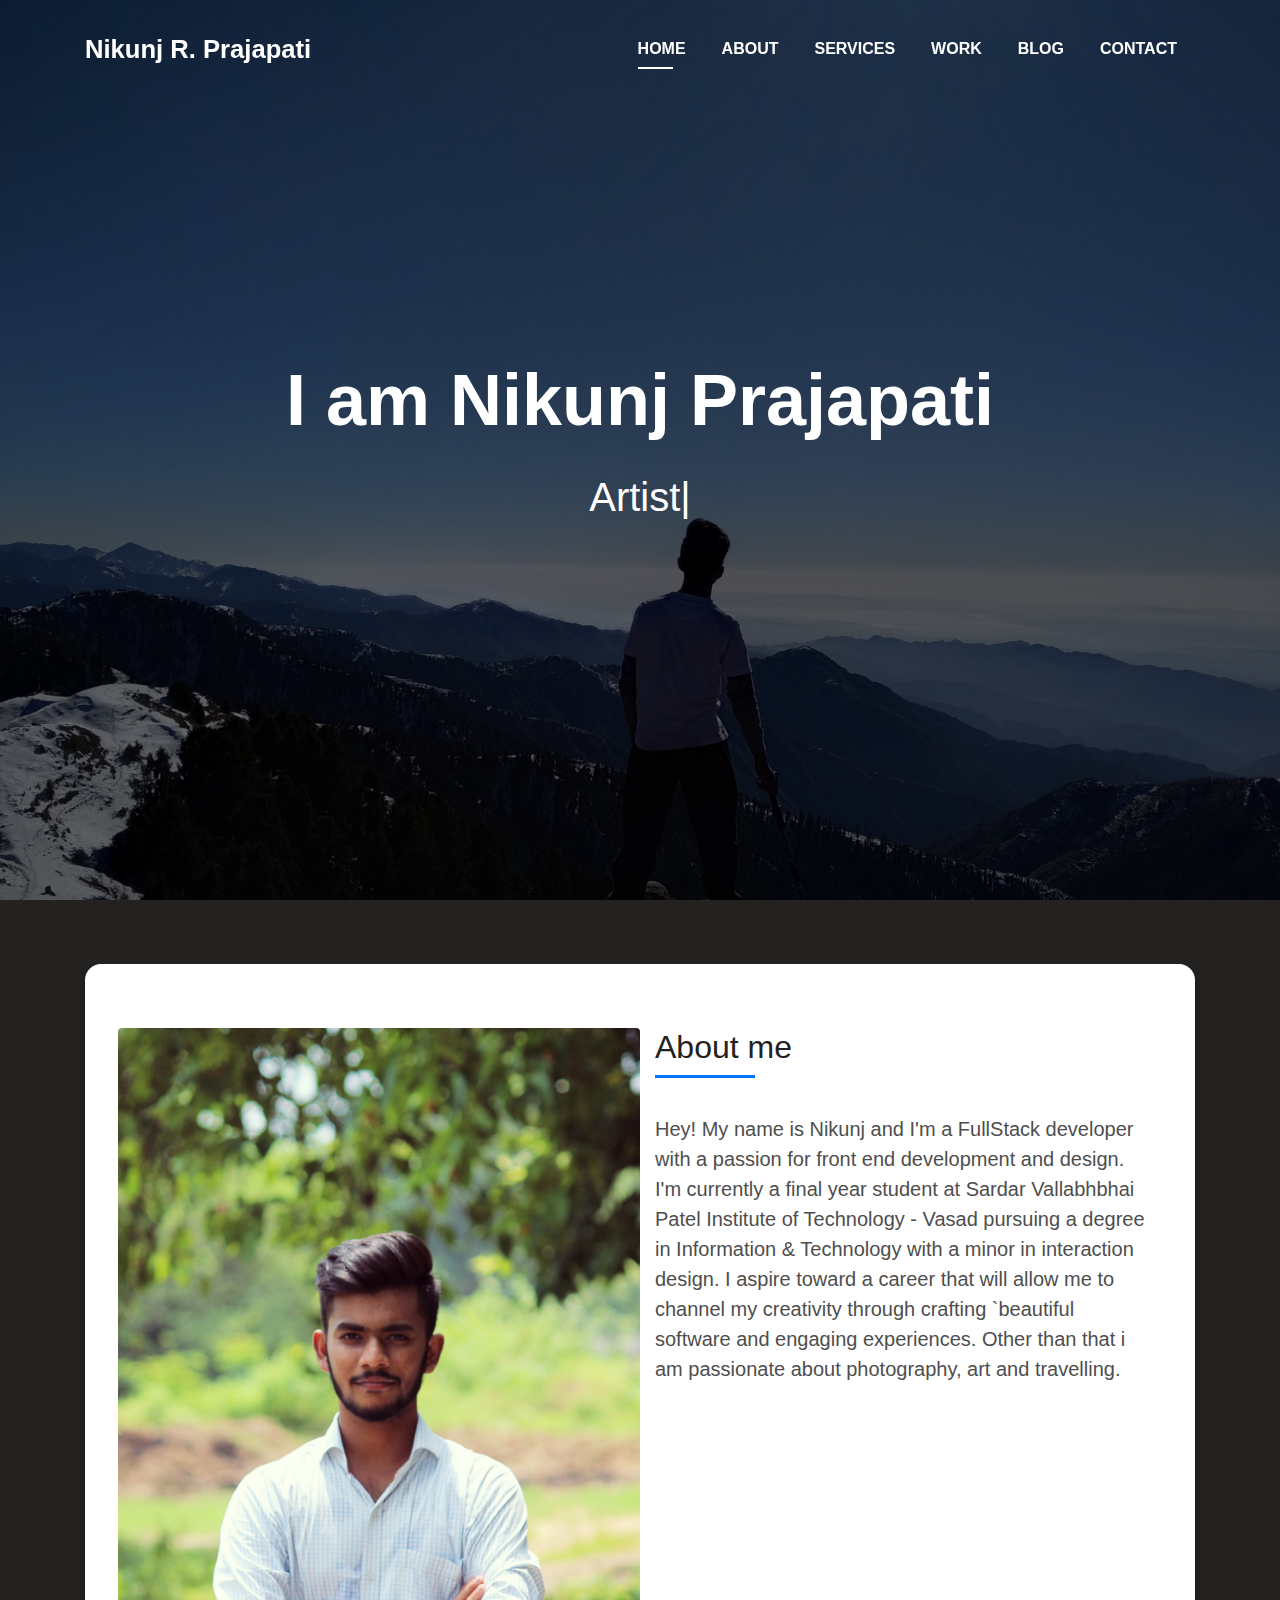
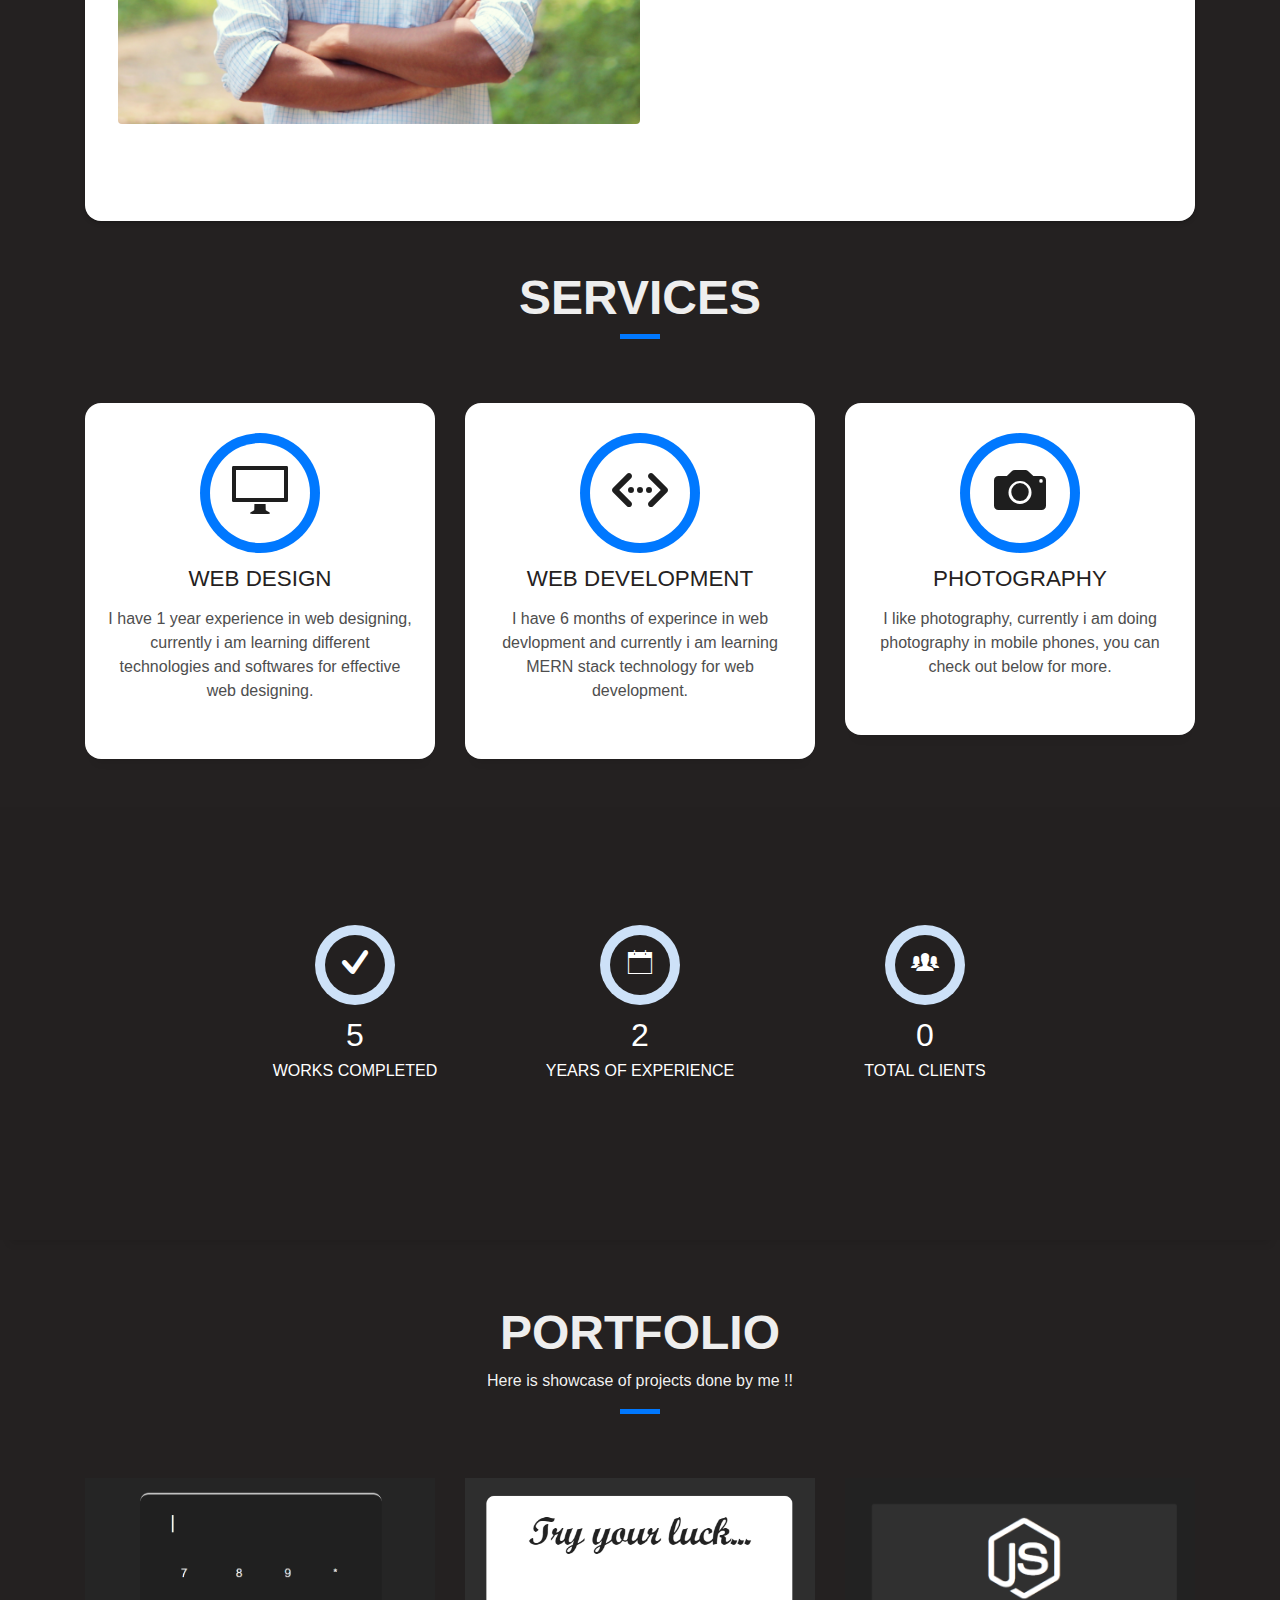
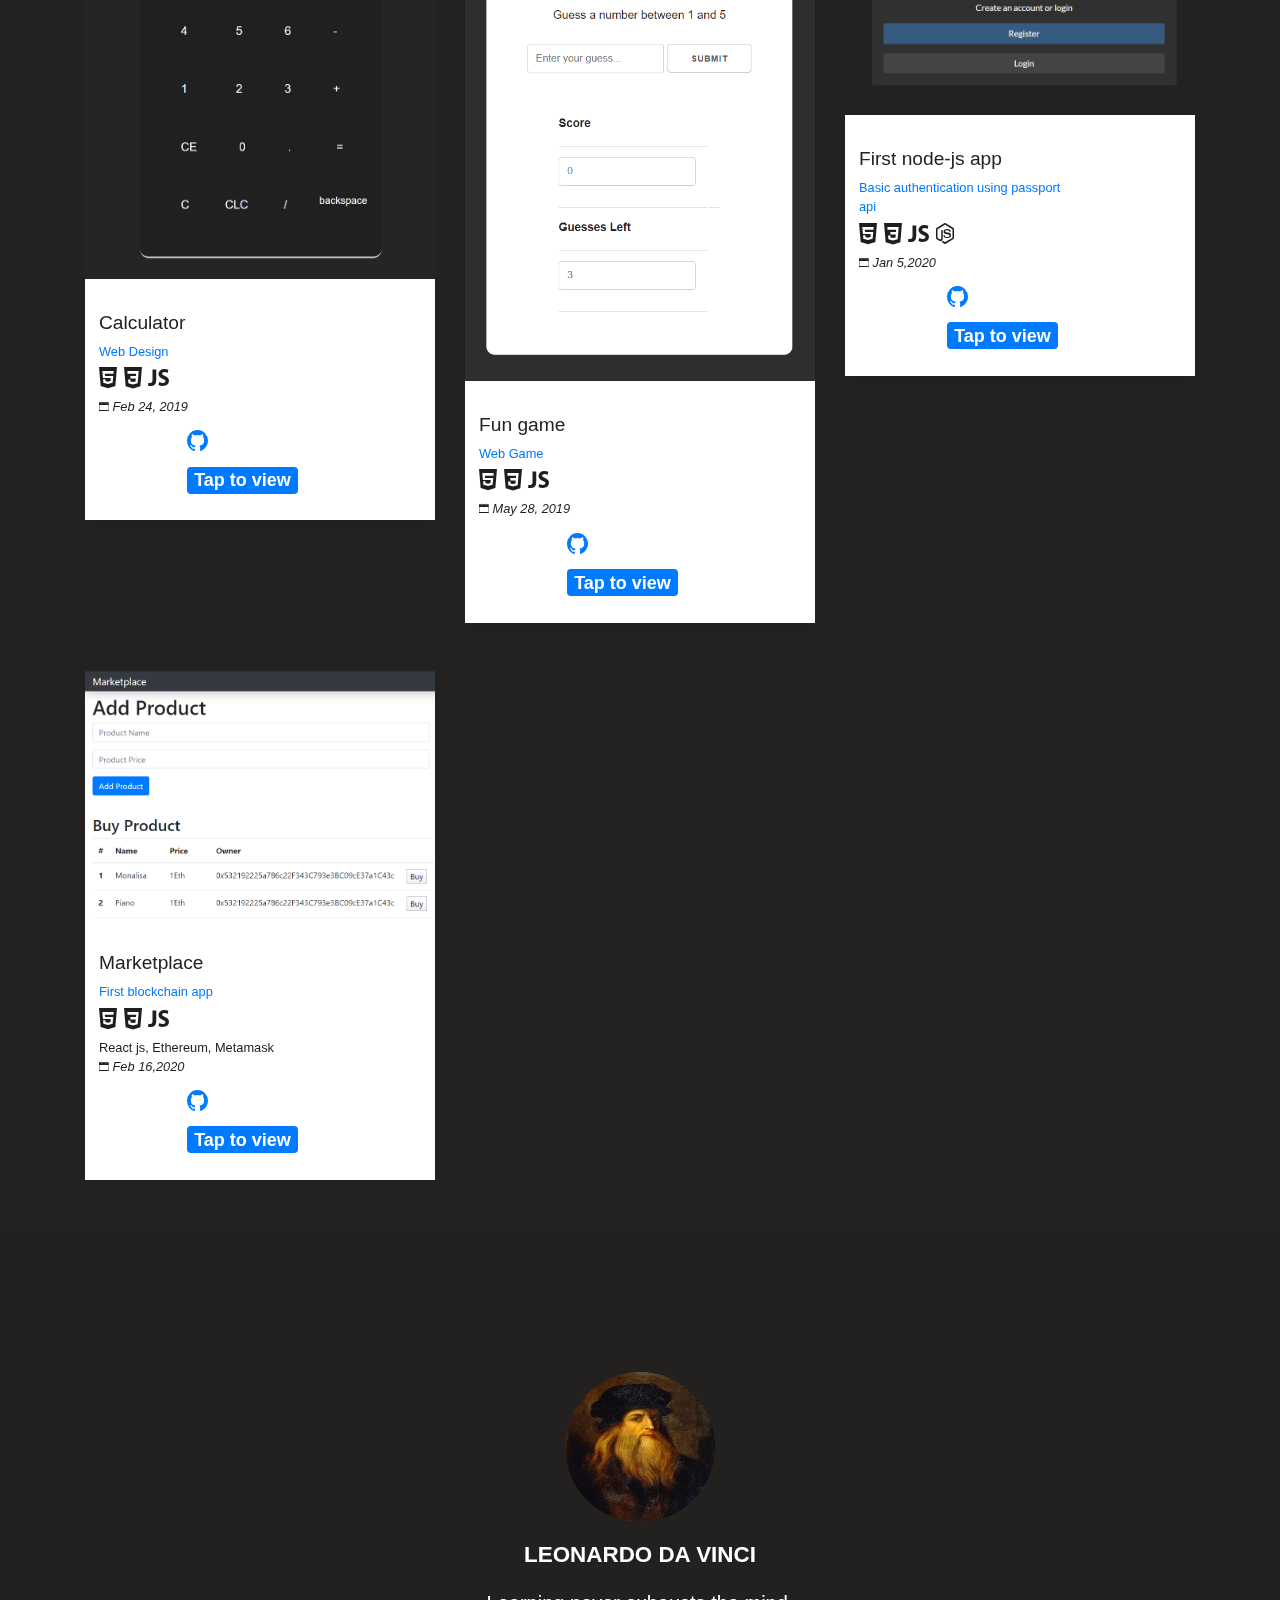
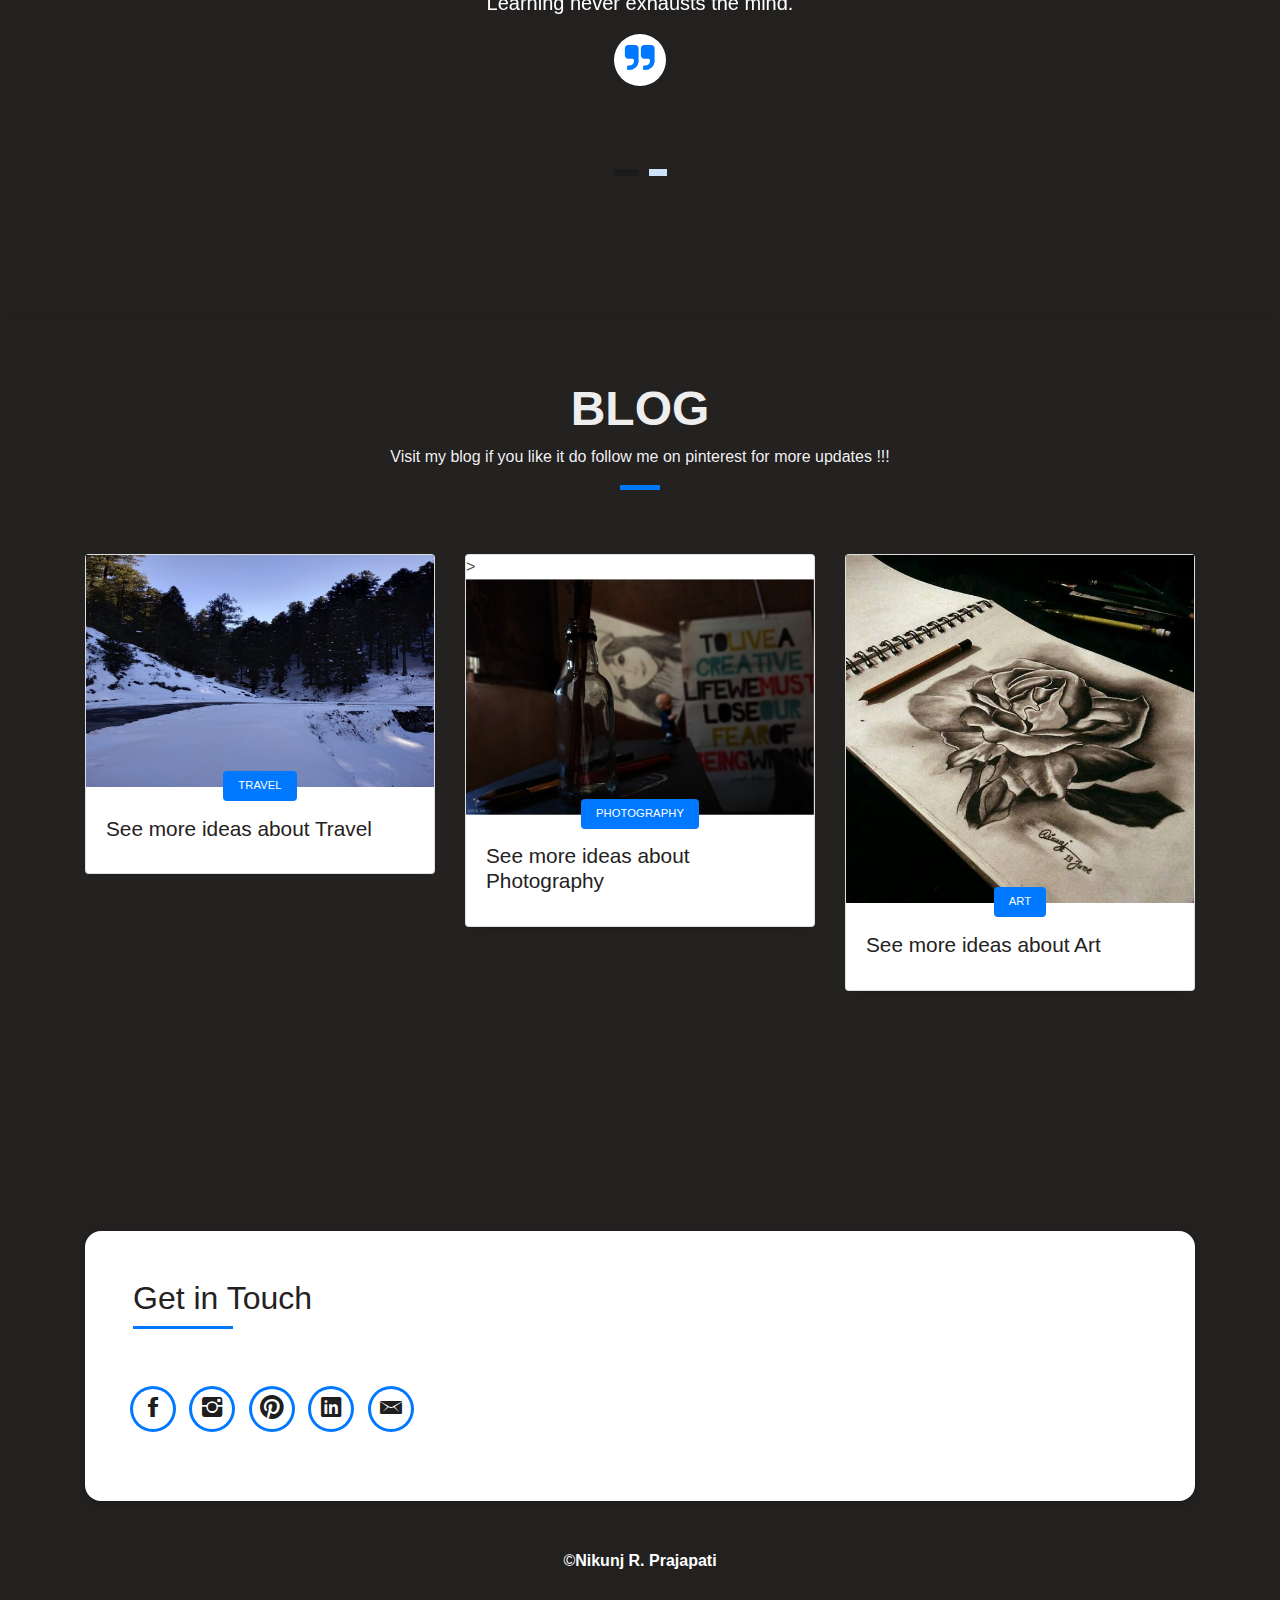
<file: index.html>
<!DOCTYPE html>
<html lang="en">
  <head>
    <meta charset="utf-8" />
    <title>Nikunj Prajapati</title>
    <meta content="width=device-width, initial-scale=1.0" name="viewport" />
    <meta content="" name="keywords" />
    <meta content="" name="description" />

    <!-- Favicons -->
    <link href="img/favicon.png" rel="icon" />
    <link href="img/apple-touch-icon.png" rel="apple-touch-icon" />

    <!-- Bootstrap CSS File -->
    <link href="lib/bootstrap/css/bootstrap.min.css" rel="stylesheet" />

    <!-- Libraries CSS Files -->
    <link href="lib/font-awesome/css/font-awesome.min.css" rel="stylesheet" />
    <link href="lib/animate/animate.min.css" rel="stylesheet" />
    <link href="lib/ionicons/css/ionicons.min.css" rel="stylesheet" />
    <link href="lib/owlcarousel/assets/owl.carousel.min.css" rel="stylesheet" />
    <link href="lib/lightbox/css/lightbox.min.css" rel="stylesheet" />

    <!-- Main Stylesheet File -->
    <link href="css/style.css" rel="stylesheet" />

    <script
      type="text/javascript"
      async
      defer
      src="//assets.pinterest.com/js/pinit.js"
    ></script>
  </head>

  <body id="page-top">
    <!--/ Nav Star /-->
    <nav
      class="navbar navbar-b navbar-trans navbar-expand-md fixed-top"
      id="mainNav"
    >
      <div class="container">
        <a class="navbar-brand js-scroll" href="#page-top"
          >Nikunj R. Prajapati</a
        >
        <button
          class="navbar-toggler collapsed"
          type="button"
          data-toggle="collapse"
          data-target="#navbarDefault"
          aria-controls="navbarDefault"
          aria-expanded="false"
          aria-label="Toggle navigation"
        >
          <span></span>
          <span></span>
          <span></span>
        </button>
        <div
          class="navbar-collapse collapse justify-content-end"
          id="navbarDefault"
        >
          <ul class="navbar-nav">
            <li class="nav-item">
              <a class="nav-link js-scroll active" href="#home">Home</a>
            </li>
            <li class="nav-item">
              <a class="nav-link js-scroll" href="#about">About</a>
            </li>
            <li class="nav-item">
              <a class="nav-link js-scroll" href="#service">Services</a>
            </li>
            <li class="nav-item">
              <a class="nav-link js-scroll" href="#work">Work</a>
            </li>
            <li class="nav-item">
              <a class="nav-link js-scroll" href="#blog">Blog</a>
            </li>
            <li class="nav-item">
              <a class="nav-link js-scroll" href="#contact">Contact</a>
            </li>
          </ul>
        </div>
      </div>
    </nav>
    <!--/ Nav End /-->

    <!--/ Intro Skew Star /-->
    <div
      id="home"
      class="intro route bg-image"
      style="background-image: url(img/intro-bg.jpg)"
    >
      <div class="overlay-itro"></div>
      <div class="intro-content display-table">
        <div class="table-cell">
          <div class="container">
            <h1 class="intro-title mb-4">I am Nikunj Prajapati</h1>
            <p class="intro-subtitle">
              <span class="text-slider-items"
                >Artist,Photographer,Web Developer,Web Designer,Coder</span
              ><strong class="text-slider"></strong>
            </p>
          </div>
        </div>
      </div>
    </div>
    <!--/ Intro Skew End /-->

    <section id="about" class="about-mf sect-pt4 route">
      <div class="container">
        <div class="row">
          <div class="col-sm-12">
            <div class="box-shadow-full">
              <div class="row">
                <div class="col-md-6">
                  <div class="row">
                    <div>
                      <div class="about-img">
                        <img
                          src="img/testimonial-2.jpg"
                          class="img-fluid rounded b-shadow-a"
                          alt=""
                        />
                      </div>
                    </div>
                    <div class="col-sm-6 col-md-7"></div>
                  </div>
                </div>
                <div class="col-md-6">
                  <div class="about-me pt-4 pt-md-0">
                    <div class="title-box-2">
                      <h5 class="title-left">
                        About me
                      </h5>
                    </div>
                    <p class="lead">
                      Hey! My name is Nikunj and I'm a FullStack developer with
                      a passion for front end development and design. I'm
                      currently a final year student at Sardar Vallabhbhai Patel
                      Institute of Technology - Vasad pursuing a degree in
                      Information & Technology with a minor in interaction
                      design. I aspire toward a career that will allow me to
                      channel my creativity through crafting `beautiful software
                      and engaging experiences. Other than that i am passionate
                      about photography, art and travelling.
                    </p>
                  </div>
                </div>
              </div>
            </div>
          </div>
        </div>
      </div>
    </section>

    <section id="service" class="services-mf route">
      <div class="container">
        <div class="row">
          <div class="col-sm-12">
            <div class="title-box text-center">
              <h3 class="title-a">
                Services
              </h3>

              <div class="line-mf"></div>
            </div>
          </div>
        </div>
        <div class="row">
          <div class="col-md-4">
            <div class="service-box">
              <div class="service-ico">
                <span class="ico-circle"><i class="ion-monitor"></i></span>
              </div>
              <div class="service-content">
                <h2 class="s-title">Web Design</h2>
                <p class="s-description text-center">
                  I have 1 year experience in web designing, currently i am
                  learning different technologies and softwares for effective
                  web designing.
                </p>
              </div>
            </div>
          </div>
          <div class="col-md-4">
            <div class="service-box">
              <div class="service-ico">
                <span class="ico-circle"><i class="ion-code-working"></i></span>
              </div>
              <div class="service-content">
                <h2 class="s-title">Web Development</h2>
                <p class="s-description text-center">
                  I have 6 months of experince in web devlopment and currently i
                  am learning MERN stack technology for web development.
                </p>
              </div>
            </div>
          </div>
          <div class="col-md-4">
            <div class="service-box">
              <div class="service-ico">
                <span class="ico-circle"><i class="ion-camera"></i></span>
              </div>
              <div class="service-content">
                <h2 class="s-title">Photography</h2>
                <p class="s-description text-center">
                  I like photography, currently i am doing photography in mobile
                  phones, you can check out below for more.
                </p>
              </div>
            </div>
          </div>
        </div>
      </div>
    </section>
    <!--/ Section Services End /-->

    <div
      class="section-counter paralax-mf bg-image"
      style="background-image: url(img/counters-bg.jpg)"
    >
      <div class="overlay-mf"></div>
      <div class="container">
        <div class="row" style="justify-content: center;">
          <div class="col-sm-3 col-lg-3">
            <div class="counter-box counter-box pt-4 pt-md-0">
              <div class="counter-ico">
                <span class="ico-circle"
                  ><i class="ion-checkmark-round"></i
                ></span>
              </div>
              <div class="counter-num">
                <p class="counter">5</p>
                <span class="counter-text">WORKS COMPLETED</span>
              </div>
            </div>
          </div>
          <div class="col-sm-3 col-lg-3">
            <div class="counter-box pt-4 pt-md-0">
              <div class="counter-ico">
                <span class="ico-circle"
                  ><i class="ion-ios-calendar-outline"></i
                ></span>
              </div>
              <div class="counter-num">
                <p class="counter">2</p>
                <span class="counter-text">YEARS OF EXPERIENCE</span>
              </div>
            </div>
          </div>
          <div class="col-sm-3 col-lg-3">
            <div class="counter-box pt-4 pt-md-0">
              <div class="counter-ico">
                <span class="ico-circle"><i class="ion-ios-people"></i></span>
              </div>
              <div class="counter-num">
                <p class="counter">0</p>
                <span class="counter-text">TOTAL CLIENTS</span>
              </div>
            </div>
          </div>
        </div>
      </div>
    </div>

    <!--/ Section Portfolio Star /-->
    <section id="work" class="portfolio-mf sect-pt4 route">
      <div class="container">
        <div class="row">
          <div class="col-sm-12">
            <div class="title-box text-center">
              <h3 class="title-a">
                Portfolio
              </h3>
              <p class="subtitle-a">
                Here is showcase of projects done by me !!
              </p>
              <div class="line-mf"></div>
            </div>
          </div>
        </div>
        <div class="row">
          <div class="col-md-4">
            <div class="work-box">
              <a href="img/work-1.PNG" data-lightbox="gallery-mf">
                <div class="work-img">
                  <img src="img/work-1.PNG" alt="" class="img-fluid" />
                </div>
                <div class="work-content">
                  <div class="row">
                    <div class="col-sm-8">
                      <h2 class="w-title">Calculator</h2>
                      <div class="w-more">
                        <span class="w-ctegory">Web Design</span>
                        <div class="tech-content">
                          <i class="ion-social-html5"></i>
                          <i class="ion-social-css3"></i>
                          <i class="ion-social-javascript"></i>
                        </div>
                        <div></div>
                        <i class="ion-ios-calendar-outline"> Feb 24, 2019</i>

                        <div class="tap-to-view">
                          <a
                            href="https://leo1612d.github.io/Calculator16/"
                            class="text-primary"
                            target="_blank"
                          >
                            <i class="ion-social-github"></i>
                            <span class="badge badge-primary">
                              Tap to view</span
                            >
                          </a>
                        </div>
                      </div>
                    </div>
                  </div>
                </div>
              </a>
            </div>
          </div>
          <div class="col-md-4">
            <div class="work-box">
              <a href="img/work-2.PNG" data-lightbox="gallery-mf">
                <div class="work-img">
                  <img src="img/work-2.PNG" alt="" class="img-fluid" />
                </div>
                <div class="work-content">
                  <div class="row">
                    <div class="col-sm-8">
                      <h2 class="w-title">Fun game</h2>
                      <div class="w-more">
                        <span class="w-ctegory">Web Game</span>
                        <div class="tech-content">
                          <i class="ion-social-html5"></i>
                          <i class="ion-social-css3"></i>
                          <i class="ion-social-javascript"></i>
                        </div>
                        <div></div>
                        <i class="ion-ios-calendar-outline"> May 28, 2019</i>

                        <div class="tap-to-view">
                          <a
                            href="https://leo1612d.github.io/nick16/"
                            class="text-primary"
                            target="_blank"
                          >
                            <i class="ion-social-github"></i>
                            <span class="badge badge-primary">
                              Tap to view</span
                            >
                          </a>
                        </div>
                      </div>
                    </div>
                  </div>
                </div>
              </a>
            </div>
          </div>
          <div class="col-md-4">
            <div class="work-box">
              <a href="img/work-3.PNG" data-lightbox="gallery-mf">
                <div class="work-img">
                  <img src="img/work-3.PNG" alt="" class="img-fluid" />
                </div>
                <div class="work-content">
                  <div class="row">
                    <div class="col-sm-8">
                      <h2 class="w-title">First node-js app</h2>
                      <div class="w-more">
                        <span class="w-ctegory"
                          >Basic authentication using passport api</span
                        >
                        <div class="tech-content">
                          <i class="ion-social-html5"></i>
                          <i class="ion-social-css3"></i>
                          <i class="ion-social-javascript"></i>
                          <i class="ion-social-nodejs"></i>
                        </div>
                        <div></div>
                        <i class="ion-ios-calendar-outline"> Jan 5,2020</i>

                        <div class="tap-to-view">
                          <a
                            href="https://nameless-dawn-22498.herokuapp.com/"
                            class="text-primary"
                            target="_blank"
                          >
                            <i class="ion-social-github"></i>
                            <span class="badge badge-primary">
                              Tap to view</span
                            >
                          </a>
                        </div>
                      </div>
                    </div>
                  </div>
                </div>
              </a>
            </div>
          </div>
          <div class="col-md-4">
            <div class="work-box">
              <a href="img/work-4.PNG" data-lightbox="gallery-mf">
                <div class="work-img">
                  <img src="img/work-4.PNG" alt="" class="img-fluid" />
                </div>
                <div class="work-content">
                  <div class="row">
                    <div class="col-sm-8">
                      <h2 class="w-title">Marketplace</h2>
                      <div class="w-more">
                        <span class="w-ctegory">First blockchain app</span>
                        <div class="tech-content">
                          <i class="ion-social-html5"></i>
                          <i class="ion-social-css3"></i>
                          <i class="ion-social-javascript"></i>
                        </div>
                        <div>
                          React js, Ethereum, Metamask
                        </div>
                        <div></div>
                        <i class="ion-ios-calendar-outline"> Feb 16,2020</i>

                        <div class="tap-to-view">
                          <a
                            href="https://nostalgic-yalow-96b4cb.netlify.com/"
                            class="text-primary"
                            target="_blank"
                          >
                            <i class="ion-social-github"></i>
                            <span class="badge badge-primary">
                              Tap to view</span
                            >
                          </a>
                        </div>
                      </div>
                    </div>
                  </div>
                </div>
              </a>
            </div>
          </div>
        </div>
      </div>
    </section>
    <!--/ Section Portfolio End /-->

    <!--/ Section Testimonials Star /-->
    <div
      class="testimonials paralax-mf bg-image"
      style="background-image: url(img/overlay-bg.jpg)"
    >
      <div class="overlay-mf"></div>
      <div class="container">
        <div class="row">
          <div class="col-md-12">
            <div id="testimonial-mf" class="owl-carousel owl-theme">
              <div class="testimonial-box">
                <div class="author-test">
                  <img
                    src="img/testimonial-1.jpg"
                    alt=""
                    class="rounded-circle b-shadow-a"
                  />
                  <span class="author">Leonardo da vinci</span>
                </div>
                <div class="content-test">
                  <p class="description lead">
                    Learning never exhausts the mind.
                  </p>
                  <span class="comit"><i class="fa fa-quote-right"></i></span>
                </div>
              </div>
              <div class="testimonial-box">
                <div class="author-test">
                  <img
                    src="img/testimonial-4.jpeg"
                    alt=""
                    class="rounded-circle b-shadow-a"
                  />
                  <span class="author">Steve Jobs</span>
                </div>
                <div class="content-test">
                  <p class="description lead">
                    “Everything around you that you call life was made up by
                    people that were no smarter than you. And you can change it,
                    you can influence it… Once you learn that, you'll never be
                    the same again”
                  </p>
                  <span class="comit"><i class="fa fa-quote-right"></i></span>
                </div>
              </div>
            </div>
          </div>
        </div>
      </div>
    </div>

    <!--/ Section Blog Star /-->
    <section id="blog" class="blog-mf sect-pt4 route">
      <div class="container">
        <div class="row">
          <div class="col-sm-12">
            <div class="title-box text-center">
              <h3 class="title-a">
                Blog
              </h3>
              <p class="subtitle-a">
                Visit my blog if you like it do follow me on pinterest for more
                updates !!!
              </p>
              <div class="line-mf"></div>
            </div>
          </div>
        </div>
        <div class="row">
          <div class="col-md-4">
            <div class="card card-blog">
              <div class="card-img">
                <img src="img/post-1.jpg" alt="" class="img-fluid" />
              </div>
              <div class="card-body">
                <div class="card-category-box">
                  <div class="card-category">
                    <h6 class="category">Travel</h6>
                  </div>
                </div>
                <h3 class="card-title">
                  <a style="color:#242121;"> See more ideas about Travel</a>
                </h3>
                <a
                  href="https://in.pinterest.com/LEO1612D/vacation-destinations/"
                  data-pin-do="embedBoard"
                  data-pin-board-width="600"
                  data-pin-scale-height="320"
                  data-pin-scale-width="100"
                >
                </a>
              </div>
            </div>
          </div>
          <div class="col-md-4">
            <div class="card card-blog">
              <div class="card-img">
                ><img src="img/post-2.jpg" alt="" class="img-fluid" />
              </div>
              <div class="card-body">
                <div class="card-category-box">
                  <div class="card-category">
                    <h6 class="category">Photography</h6>
                  </div>
                </div>
                <h3 class="card-title">
                  <a style="color:#242121;">See more ideas about Photography</a>
                </h3>
                <a
                  href="https://in.pinterest.com/LEO1612D/aestheticssixteen/"
                  data-pin-do="embedBoard"
                  data-pin-board-width="600"
                  data-pin-scale-height="320"
                  data-pin-scale-width="100"
                >
                </a>
              </div>
            </div>
          </div>
          <div class="col-md-4">
            <div class="card card-blog">
              <img src="img/post-3.jpg" alt="" class="img-fluid" />
              <div class="card-body">
                <div class="card-category-box">
                  <div class="card-category">
                    <h6 class="category">Art</h6>
                  </div>
                </div>
                <h3 class="card-title">
                  <a style="color:#242121;">See more ideas about Art</a>
                </h3>
                <a
                  href="https://in.pinterest.com/LEO1612D/artsixteen/"
                  data-pin-do="embedBoard"
                  data-pin-board-width="600"
                  data-pin-scale-height="320"
                  data-pin-scale-width="100"
                >
                </a>
              </div>
            </div>
          </div>
        </div>
      </div>
    </section>
    <!--/ Section Blog End /-->

    <!--/ Section Contact-Footer Star /-->
    <section
      class="paralax-mf footer-paralax bg-image sect-mt4 route"
      style="background-image: url(img/overlay-bg.jpg)"
    >
      <div class="overlay-mf"></div>
      <div class="container">
        <div class="row">
          <div class="col-sm-12">
            <div class="contact-mf">
              <div id="contact" class="box-shadow-full">
                <div class="row">
                  <div class="col-md-6">
                    <div class="title-box-2 pt-4 pt-md-0">
                      <h5 class="title-left">
                        Get in Touch
                      </h5>
                    </div>

                    <div class="socials">
                      <ul>
                        <li>
                          <a
                            href="https://m.facebook.com/nik.deap"
                            target="_blank"
                            ><span class="ico-circle"
                              ><i class="ion-social-facebook"></i></span
                          ></a>
                        </li>
                        <li>
                          <a
                            href="https://www.instagram.com/aesthetic.sixteen/"
                            target="_blank"
                            ><span class="ico-circle"
                              ><i class="ion-social-instagram"></i></span
                          ></a>
                        </li>

                        <li>
                          <a
                            href="https://in.pinterest.com/LEO1612D/pins/"
                            target="_blank"
                            ><span class="ico-circle"
                              ><i class="ion-social-pinterest"></i></span
                          ></a>
                        </li>
                        <li>
                          <a
                            href="https://www.linkedin.com/in/nikunj-prajapati-966320134/"
                            target="_blank"
                            ><span class="ico-circle"
                              ><i class="ion-social-linkedin"></i></span
                          ></a>
                        </li>
                        <li>
                          <a
                            href="mailto:nikunjprajapati0016@gmail.com"
                            target="_top"
                            ><span class="ico-circle"
                              ><i class="ion-email"></i></span
                          ></a>
                        </li>
                      </ul>
                    </div>
                  </div>
                </div>
              </div>
            </div>
          </div>
        </div>
      </div>
      <footer>
        <div class="container">
          <div class="row">
            <div class="col-sm-12">
              <div class="copyright-box">
                <p class="copyright">
                  &copy;<strong>Nikunj R. Prajapati</strong>
                </p>
                <div class="credits">
                  <a href="https://bootstrapmade.com/"></a>
                </div>
              </div>
            </div>
          </div>
        </div>
      </footer>
    </section>
    <!--/ Section Contact-footer End /-->

    <a href="#" class="back-to-top"><i class="fa fa-chevron-up"></i></a>
    <div id="preloader"></div>

    <!-- JavaScript Libraries -->
    <script src="lib/jquery/jquery.min.js"></script>
    <script src="lib/jquery/jquery-migrate.min.js"></script>
    <script src="lib/popper/popper.min.js"></script>
    <script src="lib/bootstrap/js/bootstrap.min.js"></script>
    <script src="lib/easing/easing.min.js"></script>
    <script src="lib/counterup/jquery.waypoints.min.js"></script>
    <script src="lib/counterup/jquery.counterup.js"></script>
    <script src="lib/owlcarousel/owl.carousel.min.js"></script>
    <script src="lib/lightbox/js/lightbox.min.js"></script>
    <script src="lib/typed/typed.min.js"></script>
    <!-- Contact Form JavaScript File -->
    <script src="contactform/contactform.js"></script>

    <!-- Template Main Javascript File -->
    <script src="js/main.js"></script>
  </body>
</html>
</file>
<file: css/style.css>
/*
  Theme Name: DevFolio
  Theme URL: https://bootstrapmade.com/devfolio-bootstrap-portfolio-html-template/
  Author: BootstrapMade.com
  License: https://bootstrapmade.com/license/
*/

/*======================================
//--//-->   STYLES GENERALES
======================================*/

body {
  background-color: #242121;
  color: #4e4e4e;
}

h1,
h2,
h3,
h4,
h5,
h6 {
  color: #eee;
}

a {
  color: #1e1e1e;
  transition: all 0.5s ease-in-out;
}

a:hover {
  color: #0078ff;
  text-decoration: none;
  transition: all 0.5s ease-in-out;
}

.p-r {
  position: relative;
}

.color-a {
  color: #0078ff;
}

.color-d {
  color: #f5f5f5;
}

.color-text-a {
  color: #4e4e4e;
}

.box-shadow,
.paralax-mf,
.service-box,
.work-box,
.card-blog {
  box-shadow: 0 13px 8px -10px rgba(0, 0, 0, 0.1);
}

.box-shadow-a,
.button:hover {
  box-shadow: 0 0 0 4px #cde1f8;
}

.display-5 {
  font-size: 2.5rem;
  font-weight: 300;
  line-height: 1.1;
}

.display-6 {
  font-size: 2rem;
  font-weight: 300;
  line-height: 1.1;
}

.avatar {
  width: 32px;
  height: 32px;
  margin-right: 4px;
  overflow: hidden;
}

.bg-image {
  background-repeat: no-repeat;
  background-attachment: fixed;
  background-size: cover;
  background-position: center center;
}

.overlay-mf {
  background-color: #242121;
}

.overlay-mf {
  position: absolute;
  top: 0;
  left: 0px;
  padding: 0;
  height: 100%;
  width: 100%;
  opacity: 0.7;
}

.paralax-mf {
  position: relative;
  padding: 8rem 0;
}

.display-table {
  width: 100%;
  height: 100%;
  display: table;
}

.table-cell {
  display: table-cell;
  vertical-align: middle;
}

/*--/ Sections /--*/

.sect-4 {
  padding: 4rem 0;
}

.sect-pt4 {
  padding-top: 4rem;
}

.sect-mt4 {
  margin-top: 4rem;
}

/*--/ Title s /--*/

.title-s {
  font-weight: 600;
  color: #1e1e1e;
  font-size: 1.1rem;
}

/*--/ Title A /--*/

.title-box {
  margin-bottom: 4rem;
}

.title-a {
  font-size: 3rem;
  font-weight: bold;
  text-transform: uppercase;
}

.subtitle-a {
  color: rgba(255, 255, 255, 0.938);
}

.line-mf {
  width: 40px;
  height: 5px;
  background-color: #0078ff;
  margin: 0 auto;
}

/*--/ Title Left /--*/

.title-box-2 {
  margin-bottom: 3rem;
}

.title-left {
  font-size: 2rem;
  position: relative;
  color: #242121;
}

.title-left:before {
  content: "";
  position: absolute;
  height: 3px;
  background-color: #0078ff;
  width: 100px;
  bottom: -12px;
}

/*------/ Box /------*/

.box-pl2 {
  padding-left: 2rem;
}

.box-shadow-full {
  padding: 3rem 1.25rem;
  border-radius: 1rem;
  position: relative;
  background-color: #fff;
  margin-bottom: 3rem;
  z-index: 2;
  box-shadow: 0 1px 1px 0 rgba(0, 0, 0, 0.06), 0 2px 5px 0 rgba(0, 0, 0, 0.2);
}

/*------/ Socials /------*/

.socials {
  padding: 1.5rem 0;
}

.socials ul li {
  display: inline-block;
}

.socials .ico-circle {
  height: 40px;
  width: 40px;
  font-size: 1.7rem;
  border-radius: 50%;
  line-height: 1.4;
  margin: 0 15px 0 0;
  box-shadow: 0 0 0 3px #0078ff;
  transition: all 500ms ease;
}

.socials .ico-circle:hover {
  background-color: #0078ff;
  color: #fff;
  box-shadow: 0 0 0 3px #cde1f8;
  transition: all 500ms ease;
}

/*------/ Ul resect /------*/

.ul-resect,
.socials ul,
.list-ico,
.blog-wrapper .post-meta ul,
.box-comments .list-comments,
.widget-sidebar .list-sidebar,
.widget-tags ul {
  list-style: none;
  padding-left: 0;
  margin-bottom: 0;
}

.list-ico {
  line-height: 2;
}

.list-ico span {
  color: #0078ff;
  margin-right: 10px;
}

/*------/ Ico Circle /------*/

.ico-circle {
  height: 100px;
  width: 100px;
  font-size: 2rem;
  border-radius: 50%;
  line-height: 1.55;
  margin: 0 auto;
  text-align: center;
  box-shadow: 0 0 0 10px #0078ff;
  display: block;
}

/*------/ Owl Carousel /------*/

.owl-theme .owl-dots {
  text-align: center;
  margin-top: 18px;
}

.owl-theme .owl-dots .owl-dot {
  display: inline-block;
}

.owl-theme .owl-dots .owl-dot span {
  width: 18px;
  height: 7px;
  margin: 5px 5px;
  background: #cde1f8;
  border: 0px solid #cde1f8;
  display: block;
  transition: all 0.6s ease-in-out;
  cursor: pointer;
}

.owl-theme .owl-dots .owl-dot:hover span {
  background-color: #cde1f8;
}

.owl-theme .owl-dots .owl-dot.active span {
  background-color: #1b1b1b;
  width: 25px;
}

/*--/ Scrolltop s /--*/

.scrolltop-mf {
  position: relative;
  display: none;
}

.scrolltop-mf span {
  z-index: 999;
  position: fixed;
  width: 42px;
  height: 42px;
  background-color: #0078ff;
  opacity: 0.7;
  font-size: 1.6rem;
  line-height: 1.5;
  text-align: center;
  color: #fff;
  top: auto;
  left: auto;
  right: 30px;
  bottom: 50px;
  cursor: pointer;
  border-radius: 50%;
}

/* Back to top button */

.back-to-top {
  position: fixed;
  display: none;
  background: #0078ff;
  color: #fff;
  width: 44px;
  height: 44px;
  text-align: center;
  line-height: 1;
  font-size: 16px;
  border-radius: 50%;
  right: 15px;
  bottom: 15px;
  transition: background 0.5s;
  z-index: 11;
}

.back-to-top i {
  padding-top: 12px;
  color: #fff;
}

/* Prelaoder */

#preloader {
  position: fixed;
  top: 0;
  left: 0;
  right: 0;
  bottom: 0;
  z-index: 9999;
  overflow: hidden;
  background: #fff;
}

#preloader:before {
  content: "";
  position: fixed;
  top: calc(50% - 30px);
  left: calc(50% - 30px);
  border: 6px solid #f2f2f2;
  border-top: 6px solid #0078ff;
  border-radius: 50%;
  width: 60px;
  height: 60px;
  -webkit-animation: animate-preloader 1s linear infinite;
  animation: animate-preloader 1s linear infinite;
}

@-webkit-keyframes animate-preloader {
  0% {
    -webkit-transform: rotate(0deg);
    transform: rotate(0deg);
  }

  100% {
    -webkit-transform: rotate(360deg);
    transform: rotate(360deg);
  }
}

@keyframes animate-preloader {
  0% {
    -webkit-transform: rotate(0deg);
    transform: rotate(0deg);
  }

  100% {
    -webkit-transform: rotate(360deg);
    transform: rotate(360deg);
  }
}

/*======================================
//--//-->   NAVBAR
======================================*/

.navbar-b {
  transition: all 0.5s ease-in-out;
  background-color: transparent;
  padding-top: 1.563rem;
  padding-bottom: 1.563rem;
}

.navbar-b.navbar-reduce {
  box-shadow: 0px 6px 9px 0px rgba(0, 0, 0, 0.06);
}

.navbar-b.navbar-trans .nav-item,
.navbar-b.navbar-reduce .nav-item {
  position: relative;
  padding-right: 10px;
  padding-left: 0;
}

.navbar-b.navbar-trans .nav-link,
.navbar-b.navbar-reduce .nav-link {
  color: #fff;
  text-transform: uppercase;
  font-weight: 600;
}

.navbar-b.navbar-trans .nav-link:before,
.navbar-b.navbar-reduce .nav-link:before {
  content: "";
  position: absolute;
  margin-left: 0px;
  width: 0%;
  bottom: 0;
  left: 0;
  height: 2px;
  transition: all 500ms ease;
}

.navbar-b.navbar-trans .nav-link:hover,
.navbar-b.navbar-reduce .nav-link:hover {
  color: #1b1b1b;
}

.navbar-b.navbar-trans .nav-link:hover:before,
.navbar-b.navbar-reduce .nav-link:hover:before {
  width: 35px;
}

.navbar-b.navbar-trans .show > .nav-link:before,
.navbar-b.navbar-trans .active > .nav-link:before,
.navbar-b.navbar-trans .nav-link.show:before,
.navbar-b.navbar-trans .nav-link.active:before,
.navbar-b.navbar-reduce .show > .nav-link:before,
.navbar-b.navbar-reduce .active > .nav-link:before,
.navbar-b.navbar-reduce .nav-link.show:before,
.navbar-b.navbar-reduce .nav-link.active:before {
  width: 35px;
}

.navbar-b.navbar-trans .nav-link:before {
  background-color: #fff;
}

.navbar-b.navbar-trans .nav-link:hover {
  color: #fff;
}

.navbar-b.navbar-trans .show > .nav-link,
.navbar-b.navbar-trans .active > .nav-link,
.navbar-b.navbar-trans .nav-link.show,
.navbar-b.navbar-trans .nav-link.active {
  color: #fff;
}

.navbar-b.navbar-reduce {
  transition: all 0.5s ease-in-out;
  background-color: #fff;
  padding-top: 15px;
  padding-bottom: 15px;
}

.navbar-b.navbar-reduce .nav-link {
  color: #0078ff;
}

.navbar-b.navbar-reduce .nav-link:before {
  background-color: #0078ff;
}

.navbar-b.navbar-reduce .nav-link:hover {
  color: #0078ff;
}

.navbar-b.navbar-reduce .show > .nav-link,
.navbar-b.navbar-reduce .active > .nav-link,
.navbar-b.navbar-reduce .nav-link.show,
.navbar-b.navbar-reduce .nav-link.active {
  color: #0078ff;
}

.navbar-b.navbar-reduce .navbar-brand {
  color: #0078ff;
}

.navbar-b.navbar-reduce .navbar-toggler span {
  background-color: #1b1b1b;
}

.navbar-b .navbar-brand {
  color: #fff;
  font-size: 1.6rem;
  font-weight: 600;
}

.navbar-b .navbar-nav .dropdown-item.show .dropdown-menu,
.navbar-b .dropdown.show .dropdown-menu,
.navbar-b .dropdown-btn.show .dropdown-menu {
  -webkit-transform: translate3d(0px, 0px, 0px);
  transform: translate3d(0px, 0px, 0px);
  visibility: visible !important;
}

.navbar-b .dropdown-menu {
  margin: 1.12rem 0 0;
  border-radius: 0;
}

.navbar-b .dropdown-menu .dropdown-item {
  padding: 0.7rem 1.7rem;
  transition: all 500ms ease;
}

.navbar-b .dropdown-menu .dropdown-item:hover {
  background-color: #0078ff;
  color: #fff;
  transition: all 500ms ease;
}

.navbar-b .dropdown-menu .dropdown-item.active {
  background-color: #0078ff;
}

/*--/ Hamburger Navbar /--*/

.navbar-toggler {
  position: relative;
}

.navbar-toggler:focus,
.navbar-toggler:active {
  outline: 0;
}

.navbar-toggler span {
  display: block;
  background-color: #fff;
  height: 3px;
  width: 25px;
  margin-top: 4px;
  margin-bottom: 4px;
  -webkit-transform: rotate(0deg);
  transform: rotate(0deg);
  left: 0;
  opacity: 1;
}

.navbar-toggler span:nth-child(1),
.navbar-toggler span:nth-child(3) {
  transition: -webkit-transform 0.35s ease-in-out;
  transition: transform 0.35s ease-in-out;
  transition: transform 0.35s ease-in-out, -webkit-transform 0.35s ease-in-out;
}

.navbar-toggler:not(.collapsed) span:nth-child(1) {
  position: absolute;
  left: 12px;
  top: 10px;
  -webkit-transform: rotate(135deg);
  transform: rotate(135deg);
  opacity: 0.9;
}

.navbar-toggler:not(.collapsed) span:nth-child(2) {
  height: 12px;
  visibility: hidden;
  background-color: transparent;
}

.navbar-toggler:not(.collapsed) span:nth-child(3) {
  position: absolute;
  left: 12px;
  top: 10px;
  -webkit-transform: rotate(-135deg);
  transform: rotate(-135deg);
  opacity: 0.9;
}

/*======================================
//--//-->   INTRO
======================================*/

.intro {
  height: 100vh;
  position: relative;
  color: #fff;
}

.intro .intro-content {
  text-align: center;
  position: absolute;
}

.intro .overlay-itro {
  background-color: rgba(0, 0, 0, 0.6);
  position: absolute;
  top: 0;
  left: 0px;
  padding: 0;
  height: 100%;
  width: 100%;
  opacity: 0.9;
}

.intro .intro-title {
  color: #fff;
  font-weight: 600;
  font-size: 2rem;
}

.intro .intro-subtitle {
  font-size: 1.5rem;
  font-weight: 300;
}

.intro .text-slider-items {
  display: none;
}

.intro-single {
  height: 350px;
}

.intro-single .intro-content {
  margin-top: 30px;
}

.intro-single .intro-title {
  text-transform: uppercase;
  font-size: 3rem;
}

.intro-single .breadcrumb {
  background-color: transparent;
  color: #0078ff;
}

.intro-single .breadcrumb .breadcrumb-item:before {
  color: #cde1f8;
}

.intro-single .breadcrumb .breadcrumb-item.active {
  color: #cde1f8;
}

.intro-single .breadcrumb a {
  color: #fff;
}

/*======================================
//--//-->   ABOUT
======================================*/

.about-mf .box-shadow-full {
  padding-top: 4rem;
  padding-bottom: 4rem;
}

.about-mf .about-img {
  margin-bottom: 2rem;
}

.about-mf .about-img img {
  margin-left: 0px;
}

.skill-mf span {
  color: #4e4e4e;
}

.skill-mf .progress {
  background-color: #cde1f8;
  margin: 0.5rem 0 1.2rem 0;
  border-radius: 0;
  height: 0.7rem;
}

.skill-mf .progress .progress-bar {
  height: 0.7rem;
  background-color: #0078ff;
}

/*======================================
//--//-->   SERVICES
======================================*/

.service-box {
  background-color: #fff;
  padding: 2.5rem 1.3rem;
  border-radius: 1rem;
  margin-bottom: 3rem;
}

.service-box:hover .ico-circle {
  transition: all 500ms ease;
  color: #fff;
  background-color: #0078ff;
  box-shadow: 0 0 0 10px #cde1f8;
}

.service-box .service-ico {
  margin-bottom: 1rem;
  color: #1e1e1e;
}

.service-box .ico-circle {
  transition: all 500ms ease;
  font-size: 4rem;
}

.service-box .s-title {
  font-size: 1.4rem;
  text-transform: uppercase;
  text-align: center;
  padding: 0.4rem 0;
  color: #242121;
}

.service-box .s-description {
  color: #4e4e4e;
}

/*======================================
//--//-->   COUNTER
======================================*/

.counter-box {
  color: #fff;
  text-align: center;
}

.counter-ico {
  margin-bottom: 1rem;
}

.counter-ico .ico-circle {
  height: 60px;
  width: 60px;
  line-height: 1.8;
  box-shadow: 0 0 0 10px #cde1f8;
}

.counter-num .counter {
  font-size: 2rem;
  margin-bottom: 0;
}

/*======================================
//--//-->   PORTFOLIO
======================================*/

.work-box {
  margin-bottom: 3rem;
  -webkit-backface-visibility: hidden;
  backface-visibility: hidden;
  background-color: #fff;
}

.work-box:hover img {
  -webkit-transform: scale(1.3);
  transform: scale(1.3);
}

.work-img {
  display: block;
  overflow: hidden;
}

.work-img img {
  transition: all 1s;
}

.work-content {
  padding: 2rem 3% 1rem 4%;
}

.work-content .w-more {
  color: #4e4e4e;
  font-size: 0.8rem;
}

.work-content .w-more .w-ctegory {
  color: #0078ff;
}

.work-content .w-like {
  font-size: 2.5rem;
  color: #0078ff;
  float: right;
}

.work-content .w-like a {
  color: #0078ff;
}

.work-content .w-like .num-like {
  font-size: 0.7rem;
}

.w-title {
  color: #242121;
  font-size: 1.2rem;
}
.tech-content {
  font-weight: 700;
  font-size: 1.5rem;
}
.tap-to-view {
  padding: 0.5rem;
  margin-left: 5rem;
  font-size: 1.5rem;
}

/*======================================
//--//-->   TESTIMONIALS
======================================*/

.testimonials .owl-carousel .owl-item img {
  width: auto;
}

.testimonial-box {
  color: #fff;
  text-align: center;
}

.testimonial-box .author-test {
  margin-top: 1rem;
}

.testimonial-box .author-test img {
  margin: 0 auto;
}

.testimonial-box .author {
  color: #fff;
  text-transform: uppercase;
  font-weight: 600;
  margin: 1rem 0;
  display: block;
  font-size: 1.4rem;
}

.testimonial-box .comit {
  font-size: 2rem;
  color: #0078ff;
  background-color: #fff;
  width: 52px;
  height: 52px;
  display: block;
  margin: 0 auto;
  border-radius: 50%;
  line-height: 1.6;
}

/*======================================
//--//-->   BLOG
======================================*/

.card-blog .card-body {
  position: relative;
}

.card-blog .card-category-box {
  position: absolute;
  text-align: center;
  top: -16px;
  left: 15px;
  right: 15px;
  line-height: 25px;
  overflow: hidden;
}

.card-blog .card-category {
  display: inline-block;
  color: #fff;
  padding: 0 15px 5px;
  overflow: hidden;
  background-color: #0078ff;
  border-radius: 4px;
}

.card-blog .card-category .category {
  color: #fff;
  display: inline-block;
  text-transform: uppercase;
  font-size: 0.7rem;
  letter-spacing: 0.1px;
  margin-bottom: 0;
}

.card-blog .card-title {
  font-size: 1.3rem;
  margin-top: 0.6rem;
}

.card-blog .card-description {
  color: #4e4e4e;
}

.card-blog .post-author {
  display: inline-block;
}

.card-blog .post-date {
  color: #4e4e4e;
  display: inline-block;
  float: right;
}

/*======================================
//--//-->   BLOG-SINGLE
======================================*/

.post-box,
.form-comments,
.box-comments,
.widget-sidebar {
  padding: 2rem;
  background-color: #fff;
  margin-bottom: 3rem;
}

.blog-wrapper .article-title {
  font-size: 1.5rem;
}

.blog-wrapper .post-meta {
  margin: 1rem 0;
}

.blog-wrapper .post-meta ul {
  border-left: 4px solid #0078ff;
  margin-top: 1rem;
}

.blog-wrapper .post-meta ul li {
  display: inline-block;
  margin-left: 15px;
}

.blog-wrapper .post-meta ul a {
  color: #0078ff;
}

.blog-wrapper .post-meta ul span {
  color: #1e1e1e;
}

.blog-wrapper .blockquote {
  border-left: 4px solid #0078ff;
  padding: 18px;
  font-style: italic;
}

/*------/ Comments /------*/

.box-comments .list-comments li {
  padding-bottom: 40px;
}

.box-comments .list-comments .comment-avatar {
  display: table-cell;
  vertical-align: top;
}

.box-comments .list-comments .comment-avatar img {
  width: 80px;
  height: 80px;
}

.box-comments .list-comments .comment-author {
  font-size: 1.3rem;
}

.box-comments .list-comments .comment-details {
  display: table-cell;
  vertical-align: top;
  padding-left: 25px;
}

.box-comments .list-comments a {
  color: #0078ff;
}

.box-comments .list-comments span {
  color: #1e1e1e;
  font-style: italic;
}

.box-comments .comment-children {
  margin-left: 40px;
}

/*------/ Sidebar /------*/

.widget-sidebar .sidebar-title {
  font-size: 1.6rem;
  font-weight: 600;
  border-left: 5px solid #0078ff;
  padding-left: 15px;
  text-transform: uppercase;
  margin-bottom: 1.5rem;
}

.widget-sidebar .list-sidebar li {
  position: relative;
  padding: 6px 0 6px 24px;
}

.widget-sidebar .list-sidebar li:before {
  position: absolute;
  content: "";
  width: 10px;
  height: 1px;
  left: 0;
  background-color: #0078ff;
  top: 20px;
}

.sidebar-search input {
  background-color: #fff;
  border-radius: 0;
  transition: all 0.5s ease-in-out;
}

.sidebar-search .btn-search {
  background-color: #0078ff;
  border-color: #0078ff;
  border-radius: 0;
  padding-left: 20px;
  padding-right: 20px;
}

.widget-tags ul li {
  display: inline-block;
  background-color: #0078ff;
  padding: 0.2rem 0.6rem;
  margin-bottom: 0.5rem;
  border-radius: 15px;
}

.widget-tags ul li a {
  color: #fff;
}

/*======================================
//--//-->   CONTACT
======================================*/

.footer-paralax {
  padding: 4rem 0 0 0;
}

.contact-mf {
  margin-top: 4rem;
}

/*======================================
//--//-->   FOOTER
======================================*/

footer {
  text-align: center;
  color: #fff;
  padding-bottom: 4rem;
}

footer .copyright {
  margin-bottom: 0.3rem;
}

footer .credits {
  margin-bottom: 0;
}

footer .credits a {
  color: #fff;
}

/*======================================
//--//-->   CONtaCT FORM
======================================*/

#sendmessage {
  color: #0078ff;
  border: 1px solid #0078ff;
  display: none;
  text-align: center;
  padding: 15px;
  font-weight: 600;
  margin-bottom: 15px;
}

#errormessage {
  color: red;
  display: none;
  border: 1px solid red;
  text-align: center;
  padding: 15px;
  font-weight: 600;
  margin-bottom: 15px;
}

#sendmessage.show,
#errormessage.show,
.show {
  display: block;
}

.validation {
  color: red;
  display: none;
  margin: 0 0 20px;
  font-weight: 400;
  font-size: 13px;
}

/*======================================
//--//-->   BUTTON
======================================*/

.button {
  display: inline-block;
  padding: 0.3rem 0.6rem;
  text-align: center;
  vertical-align: middle;
  -webkit-user-select: none;
  -moz-user-select: none;
  -ms-user-select: none;
  user-select: none;
  font-size: 1rem;
  border-radius: 0.3rem;
  border: 1px solid transparent;
  transition: all 500ms ease;
  cursor: pointer;
}

.button:focus {
  outline: 0;
}

.button:hover {
  background-color: #0062d3;
  color: #fff;
  transition: all 500ms ease;
}

.button-a {
  background-color: #0078ff;
  color: #fff;
  border-color: #cde1f8;
}

.button-big {
  padding: 0.9rem 2.3rem;
  font-size: 1.2rem;
}

.button-rouded {
  border-radius: 5rem;
}

.btn-lg {
  padding: 0.5rem 1rem;
  font-size: 1.25rem;
  line-height: 1.5;
  border-radius: 0.3rem;
}

@media (min-width: 577px) {
  .counter-box {
    margin-bottom: 1.8rem;
  }
}

@media (min-width: 767px) {
  .about-mf .box-pl2 {
    margin-top: 3rem;
    padding-left: 0rem;
  }

  .card-blog {
    margin-bottom: 3rem;
  }

  .contact-mf .box-pl2 {
    margin-top: 3rem;
    padding-left: 0rem;
  }
}

@media (min-width: 768px) {
  .box-shadow-full {
    padding: 3rem;
  }

  .navbar-b.navbar-trans .nav-item,
  .navbar-b.navbar-reduce .nav-item {
    padding-left: 10px;
  }

  .navbar-b.navbar-trans .nav-link:before,
  .navbar-b.navbar-reduce .nav-link:before {
    margin-left: 18px;
  }

  .intro .intro-title {
    font-size: 4.5rem;
  }

  .intro .intro-subtitle {
    font-size: 2.5rem;
  }

  .intro-single .intro-title {
    font-size: 3.5rem;
  }

  .testimonial-box .description {
    padding: 0 5rem;
  }

  .post-box,
  .form-comments,
  .box-comments,
  .widget-sidebar {
    padding: 3rem;
  }

  .blog-wrapper .article-title {
    font-size: 1.9rem;
  }

  .box-comments .list-comments .comment-author {
    font-size: 1.5rem;
  }
}

@media (min-width: 992px) {
  .testimonial-box .description {
    padding: 0 8rem;
  }
}

@media (min-width: 1200px) {
  .testimonial-box .description {
    padding: 0 13rem;
  }
}

@media (max-width: 1024px) {
  .bg-image {
    background-attachment: scroll;
  }
}

@media (max-width: 768px) {
  .back-to-top {
    bottom: 15px;
  }
}
</file>
